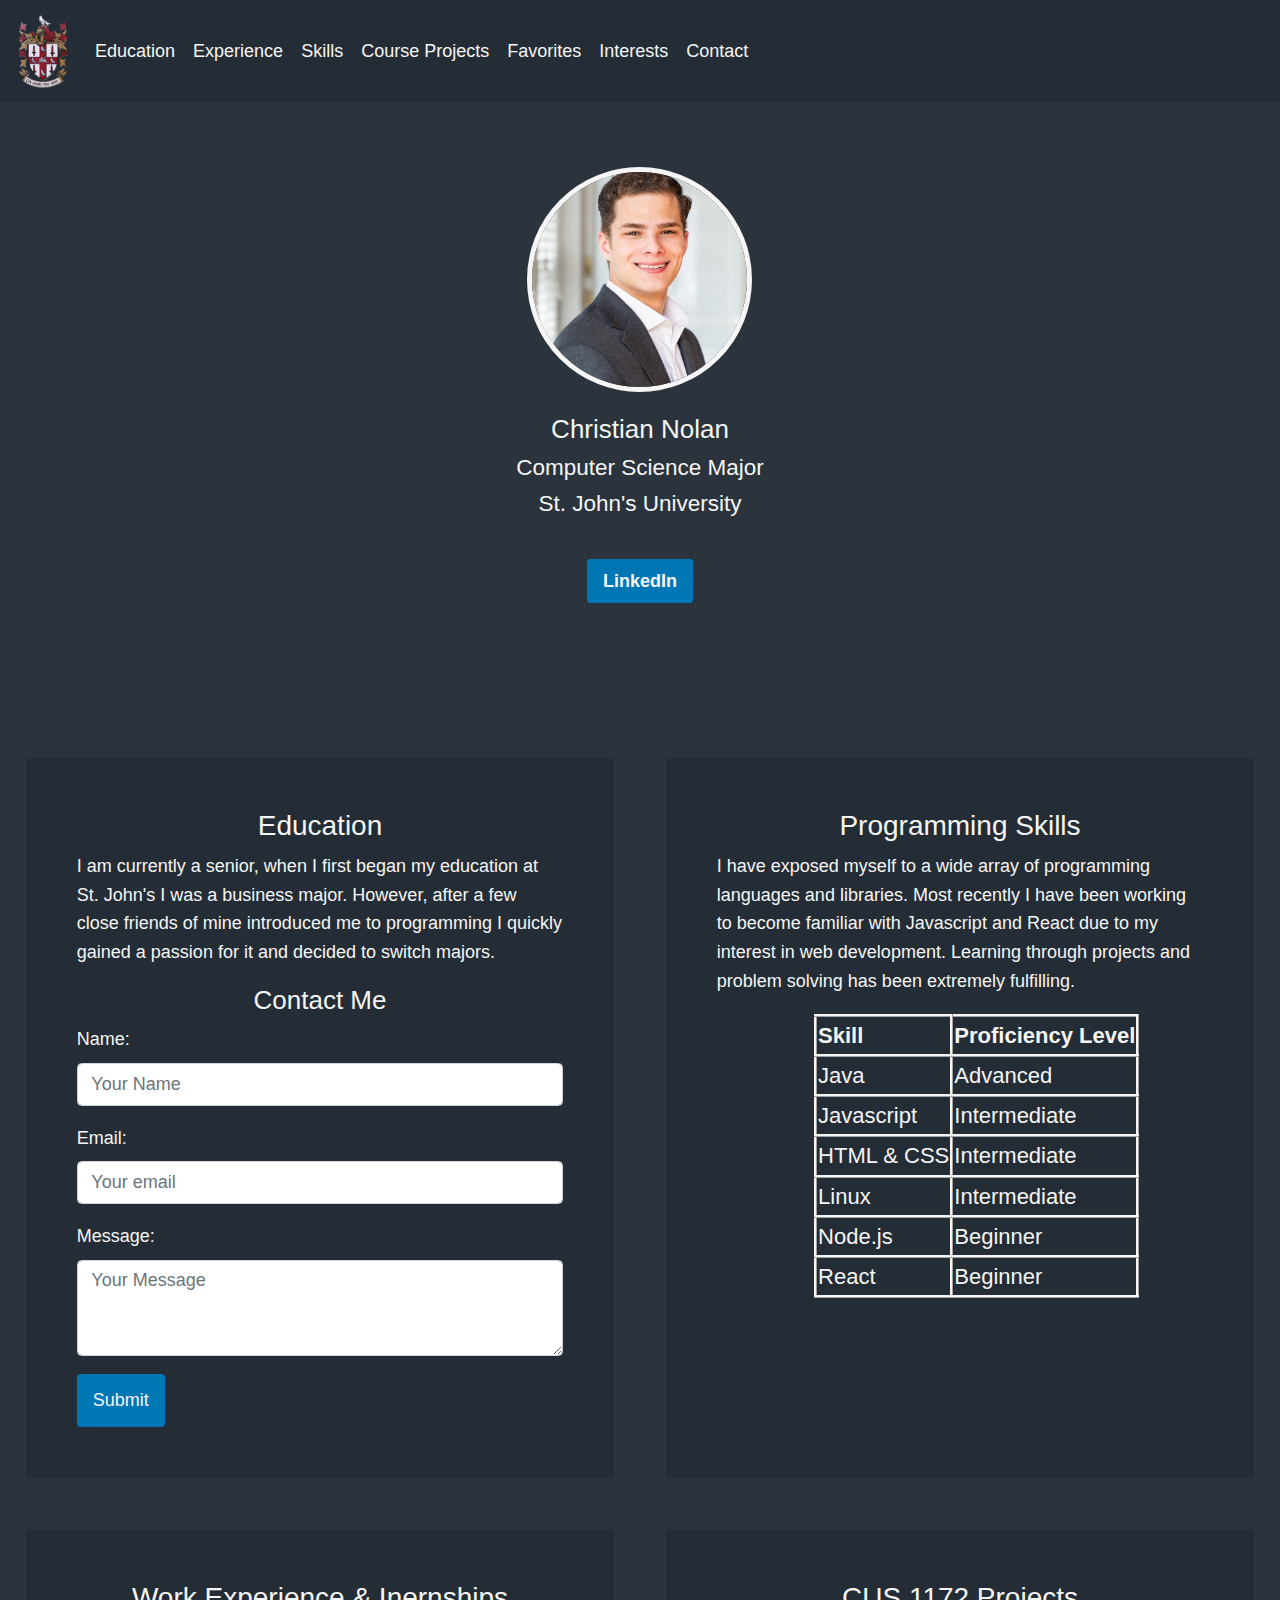
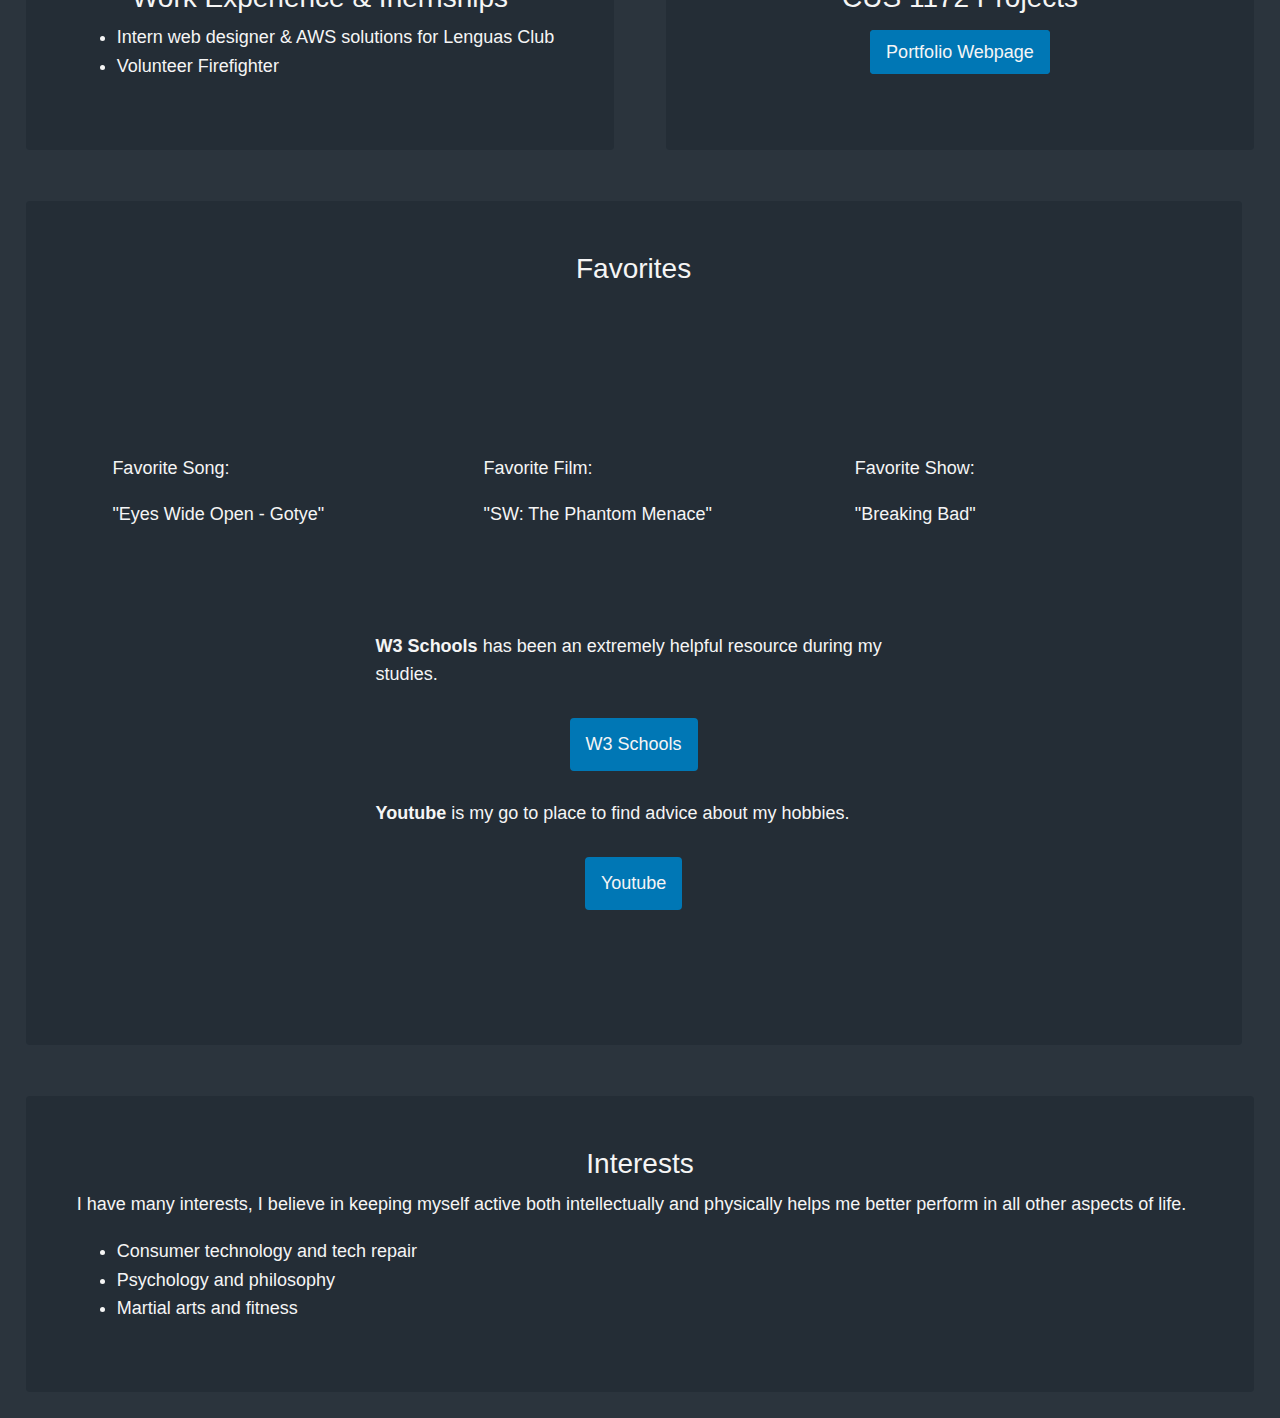
<file: index.html>
<!DOCTYPE html>
<html lang="en">
<!DOCTYPE html>
<html lang="en">

<head>
  <title>Christian Nolan's Portfolio</title>
  <meta charset="utf-8" />
  <meta name="viewport" content="width=device-width, initial-scale=1" />
  <link rel="stylesheet" href="https://cdn.jsdelivr.net/npm/bootstrap@4.6.2/dist/css/bootstrap.min.css" />
  <script src="https://cdn.jsdelivr.net/npm/jquery@3.7.1/dist/jquery.slim.min.js"></script>
  <script src="https://cdn.jsdelivr.net/npm/popper.js@1.16.1/dist/umd/popper.min.js"></script>
  <script src="https://cdn.jsdelivr.net/npm/bootstrap@4.6.2/dist/js/bootstrap.bundle.min.js"></script>
  <link rel="stylesheet" href="https://use.fontawesome.com/releases/v5.7.0/css/all.css" integrity="sha384-lZN37f5QGtY3VHgisS14W3ExzMWZxybE1SJSEsQp9S+oqd12jhcu+A56Ebc1zFSJ" crossorigin="anonymous" />
  <link rel="stylesheet" href="css/final.css" />
  <link rel="stylesheet" href="css/final_tablet.css" />
</head>

<body>
  <nav class="navbar navbar-expand-md">
    <!-- Family Crest for Logo-->
    <a class="navbar-brand">
      <img src="assets/nolan_family_crest_transparent.png" alt="Nolan Family Crest" style="width: 50px" />
    </a>

    <!--Toggle navbar for mobile-->
    <button class="navbar-toggler navbar-dark" type="button" data-toggle="collapse" data-target="#collapsibleNavbar">
      <span class="navbar-toggler-icon"></span>
    </button>

    <!--Navbar Links-->
    <div class="collapse navbar-collapse" id="collapsibleNavbar">
      <ul class="navbar-nav">
        <li class="nav-item">
          <a class="nav-link" href="#education">Education</a>
        </li>
        <li class="nav-item">
          <a class="nav-link" href="#work-experience">Experience</a>
        </li>
        <li class="nav-item">
          <a class="nav-link" href="#skills">Skills</a>
        </li>
        <li class="nav-item">
          <a class="nav-link" href="#projects">Course Projects</a>
        </li>
        <li class="nav-item">
          <a class="nav-link" href="#favorites">Favorites</a>
        </li>
        <li class="nav-item">
          <a class="nav-link" href="#interests">Interests</a>
        </li>
        <li class="nav-item">
          <a class="nav-link" href="#contact">Contact</a>
        </li>
      </ul>
    </div>
  </nav>
  <!--End Navbar-->
  <div class="container-fluid">
    <div class="row pfp" style="height: 70vh">
      <div class="card">
        <img src="assets/profilePic.jpeg" id="profilePic" />
        <div class="card-body">
          <h2>Christian Nolan</h2>
          <h5>Computer Science Major</h5>
          <h5 style="margin-bottom: 20%">St. John's University</h5>
          <strong><a class="submit-btn" id="linked-in" href="https://www.linkedin.com/in/christian-nolan" target="_blank">LinkedIn</a></strong>
        </div>
      </div>
    </div>
  </div>
  <!--Beginning of main content-->
  <div class="container-fluid" id="content">
    <div class="row">
      <div id="education" class="col-md">
        <h1>Education</h1>
        <p> I am currently a senior, when I first began my education at
          St.
          John's I was a business major. However, after a few close
          friends of mine introduced me to programming I quickly
          gained a passion for it and decided to switch majors.</p>
        <!--Contact Section-->
        <h2 id="contactMe">Contact Me</h2>
        <form id="contact" action="placeholder.php" style="width: 100%" method="post">
          <div class="form-group">
            <label for="name">Name:</label>
            <input type="text" id="name" name="name" class="form-control" placeholder="Your Name" required>
          </div>
          <div class="form-group">
            <label for="email">Email:</label>
            <input type="email" id="email" name="email" class="form-control" placeholder="Your email" required>
          </div>
          <div class="form-group">
            <label for="message">Message:</label>
            <textarea id="message" name="message" class="form-control" rows="3" placeholder="Your Message"></textarea>
          </div>
          <input type="submit" value="Submit" class="submit-btn">
        </form>
      </div>
      <div class="col-md" id="skills">
        <!--Skills section and skills table-->
        <h1>Programming Skills</h1>
        <p>I have exposed myself to a wide array of programming
          languages and
          libraries. Most recently I have been working to
          become familiar with Javascript and React due to my
          interest in web development. Learning through projects and problem
          solving has been extremely fulfilling.</p>

        <table id="skill-table" class="table-responsive">
          <tr>
            <th>Skill</th>
            <th>Proficiency Level</th>
          </tr>
          <tr>
            <td>Java</td>
            <td>Advanced</td>
          </tr>
          <tr>
            <td>Javascript</td>
            <td>Intermediate</td>
          </tr>
          <tr>
            <td>HTML & CSS</td>
            <td>Intermediate</td>
          </tr>
          <tr>
            <td>Linux</td>
            <td>Intermediate</td>
          </tr>
          <tr>
            <td>Node.js</td>
            <td>Beginner</td>
          </tr>
          <tr>
            <td>React</td>
            <td>Beginner</td>
          </tr>
        </table>
      </div>
    </div>
    <div class="row">
      <!--Work experience section-->
      <div id="work-experience" class="col-md">
        <h1>Work Experience & Inernships</h1>
        <ul>
          <li>Intern web designer & AWS solutions for Lenguas Club</li>
          <li>Volunteer Firefighter</li>
        </ul>
      </div>
      <!--Projects-->
      <div id="projects" class="col-md">
        <h1>CUS 1172 Projects</h1>
        <ul id="proj-list">
          <li><a href="https://csnolan.github.io" target="_blank" class="submit-btn">Portfolio Webpage</a></li>
        </ul>
      </div>
    </div>
    <div class="row">
      <div class="col-md-8" id="favorites">
        <!--Favorites and interests-->
        <h1>Favorites</h1>
        <div class="favs-container">
          <div class="video">
            <iframe src="https://www.youtube.com/embed/oyVJsg0XIIk" frameborder="0" allowfullscreen></iframe>
            <p>Favorite Song:</p>
            <p>"Eyes Wide Open - Gotye"</p>
          </div>
          <div class="video">
            <iframe src="https://www.youtube.com/embed/8oBEzKm9grM" frameborder="0" allowfullscreen></iframe>
            <p>Favorite Film:</p>
            <p>"SW: The Phantom Menace"</p>
          </div>
          <div class="video">
            <iframe src="https://www.youtube.com/embed/a02i_Ik4GGM" frameborder="0" allowfullscreen></iframe>
            <p>Favorite Show:</p>
            <p>"Breaking Bad"</p>
          </div>
          <div id="fav-sites">
            <p><span style="font-weight: bold;">W3 Schools</span> has been an extremely helpful resource during my studies.</p>
            <a href="https://www.w3schools.com/" target="_blank" class="submit-btn btn-center">W3 Schools</a>
            <p><span style="font-weight: bold;">Youtube</span> is my go to place to find advice about my hobbies.</p>
            <a href="https://www.youtube.com/" target="_blank" class="submit-btn btn-center">Youtube</a>
          </div>
        </div>
      </div>
      <div class="col-md" id="interests">
        <h1>Interests</h1>
        <p>I have many interests, I believe in keeping myself active both
          intellectually and physically helps me better perform
          in all other aspects of life.
        </p>
        <ul>
          <li>Consumer technology and tech repair</li>
          <li>Psychology and philosophy</li>
          <li>Martial arts and fitness</li>
        </ul>
      </div>
    </div>
  </div>

</body>

</html>
</file>
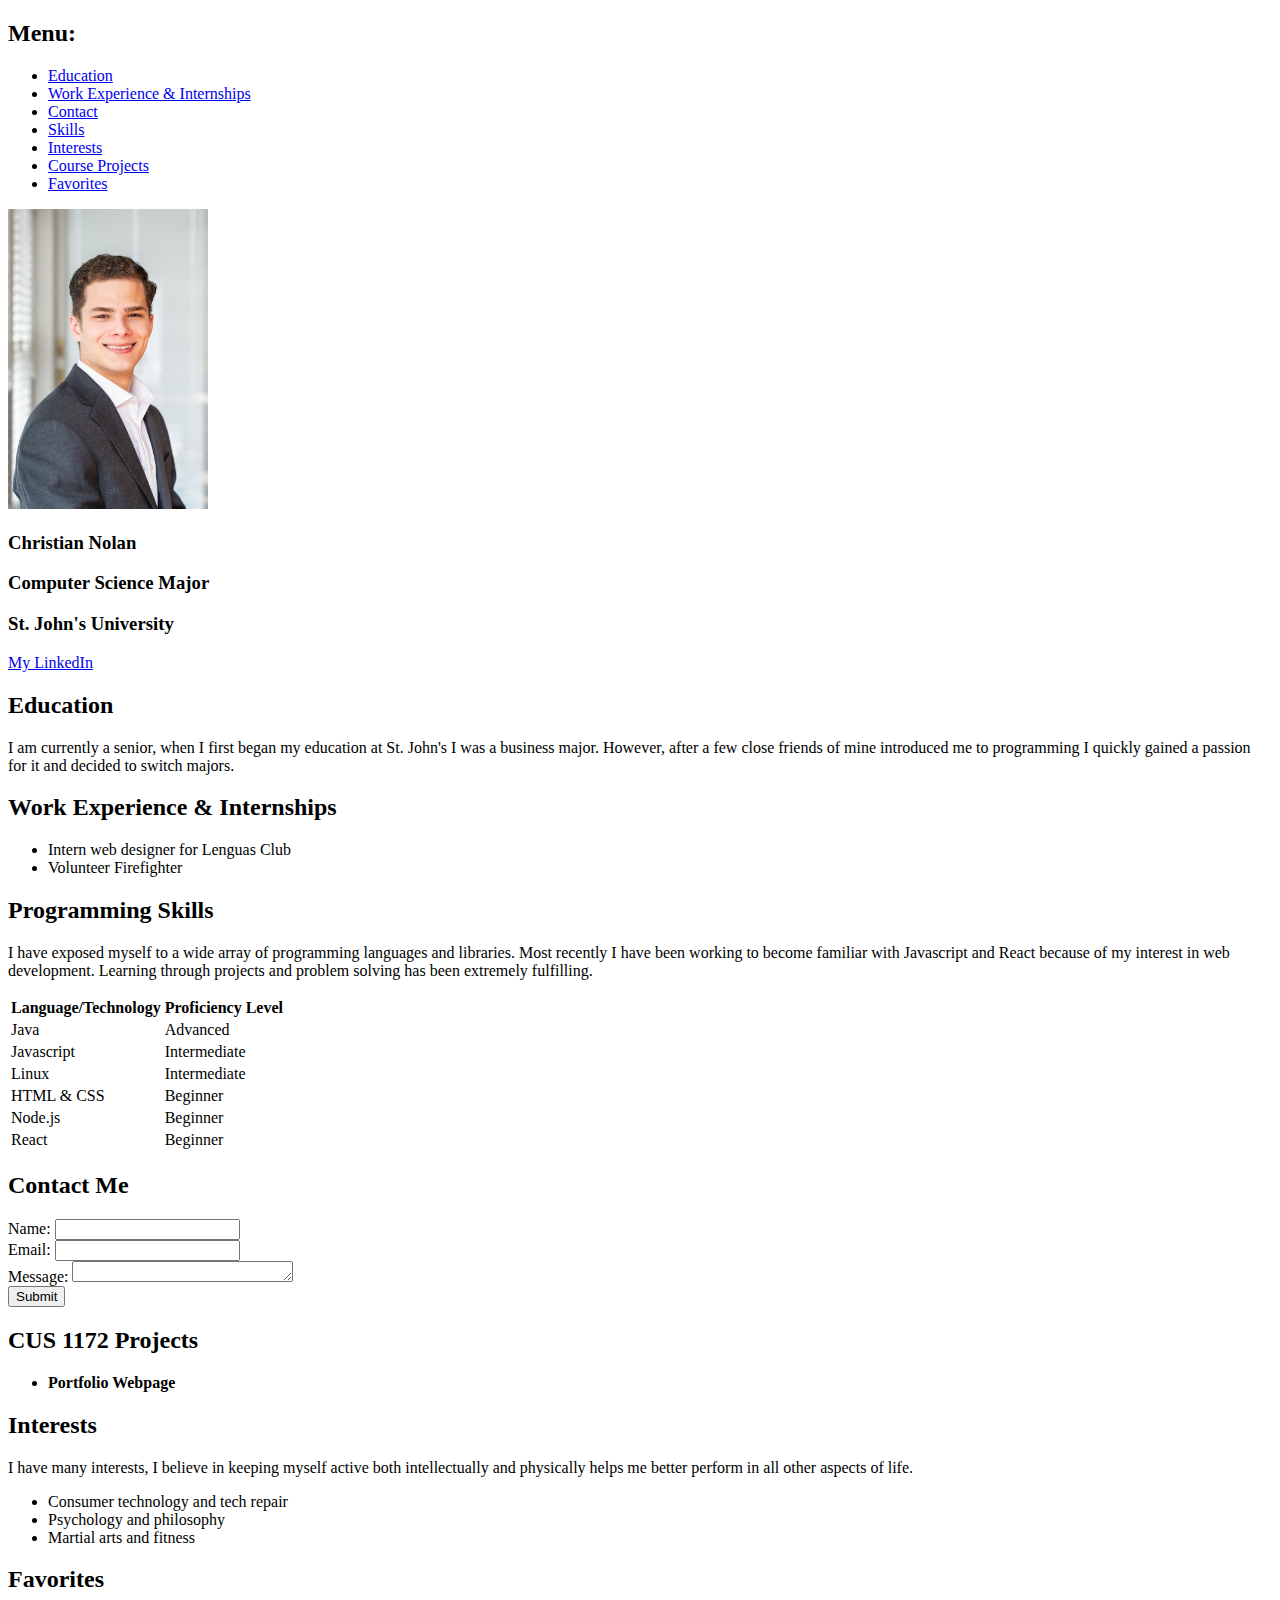
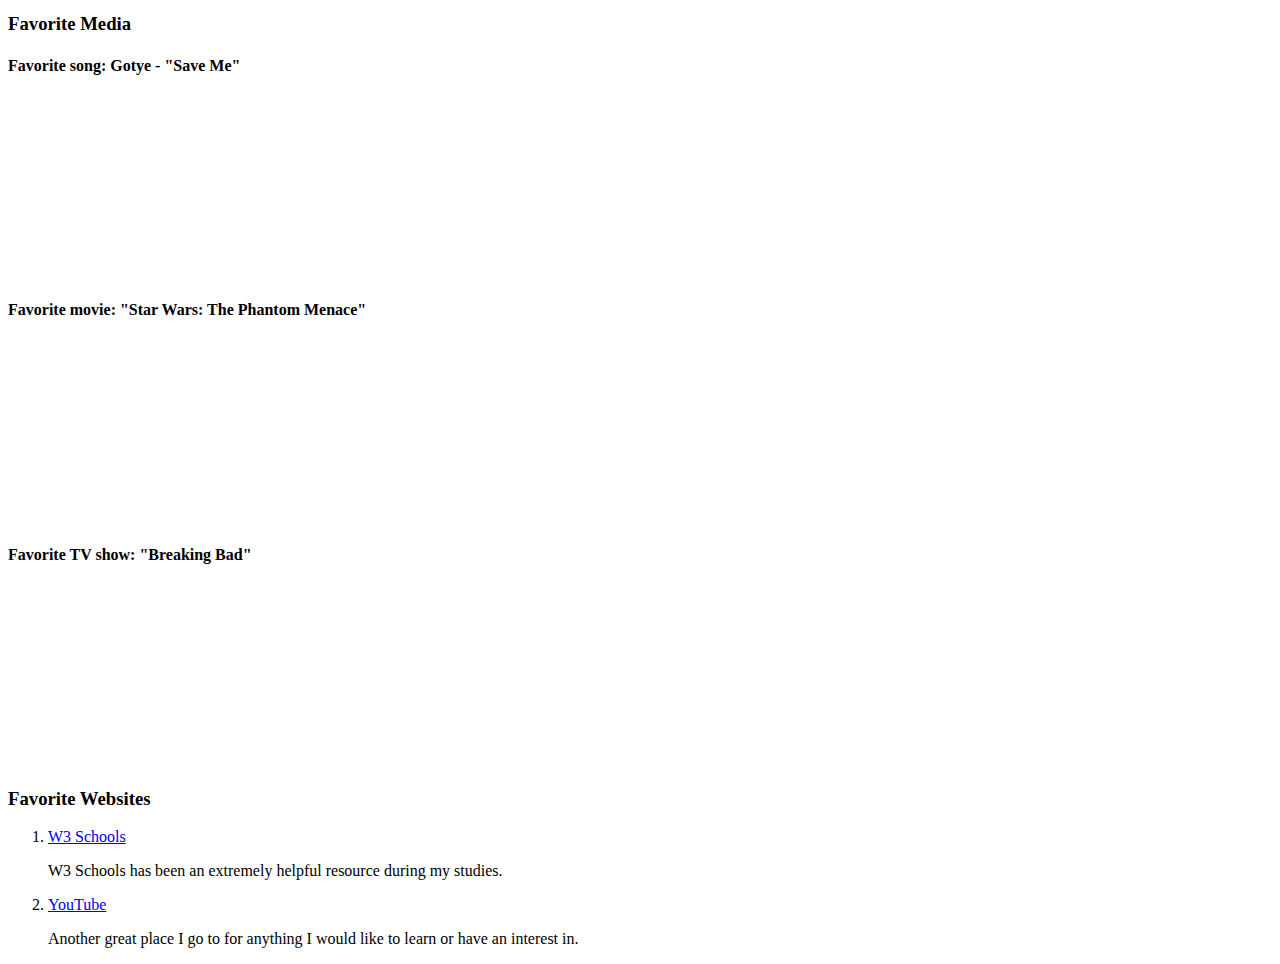
<file: 1172_Milestone1/index.html>
<!DOCTYPE html>
<html lang="en">

<head>
  <meta charset="UTF-8">
  <meta name="viewport" content="width=device-width, initial-scale=1.0">
  <title>Christian Nolan's Portfolio</title>
</head>

<body>
  <div class="menu">
    <h2>Menu:</h2>
    <ul>
      <li><a href="#education">Education</a></li>
      <li><a href="#work-experience">Work Experience & Internships</a></li>
      <li><a href="#contact">Contact</a></li>
      <li><a href="#skills">Skills</a></li>
      <li><a href="#interests">Interests</a></li>
      <li><a href="#projects">Course Projects</a></li>
      <li><a href="#favorites">Favorites</a></li>
    </ul>
  </div>
  <div class="header">
    <img src="assets/portfolioPic.jpeg" alt="Christian Nolan's Profile Picture" width="200" height="300">

    <h3>Christian Nolan</h3>
    <h3>Computer Science Major</h3>
    <h3>St. John's University</h3>
    <a href="https://www.linkedin.com/in/christian-nolan" target="_blank">My LinkedIn</a>
  </div>
  <div id="education">
    <h2>Education</h2>
    <p> I am currently a senior, when I first began my education at St. John's I was a business major. However, after a few close
      friends of mine introduced me to programming I quickly gained a passion for it and decided to switch majors.</p>
  </div>
  <div id="work-experience">
    <h2>Work Experience & Internships</h2>
    <ul>
      <li>Intern web designer for Lenguas Club</li>
      <li>Volunteer Firefighter</li>
    </ul>
  </div>
  <div id="skills">
    <h2>Programming Skills</h2>
    <p>I have exposed myself to a wide array of programming languages and libraries. Most recently I have been working to
      become familiar with Javascript and React because of my interest in web development. Learning through projects and problem solving
      has been extremely fulfilling.</p>
    <table>
      <tr>
        <th>Language/Technology</th>
        <th>Proficiency Level</th>
      </tr>
      <tr>
        <td>Java</td>
        <td>Advanced</td>
      </tr>
      <tr>
        <td>Javascript</td>
        <td>Intermediate</td>
      </tr>
      <tr>
        <td>Linux</td>
        <td>Intermediate</td>
      </tr>
      <tr>
        <td>HTML & CSS</td>
        <td>Beginner</td>
      </tr>
      <tr>
        <td>Node.js</td>
        <td>Beginner</td>
      </tr>
      <tr>
        <td>React</td>
        <td>Beginner</td>
      </tr>
    </table>
  </div>
  <div id="contact">
    <h2>Contact Me</h2>
    <form action="placeholder.php" method="post">
      <label for="name">Name:</label>
      <input type="text" id="name" name="name" required>
      <br>

      <label for="email">Email:</label>
      <input type="email" id="email" name="email" required>
      <br>

      <label for="message">Message:</label>
      <textarea id="message" name="message" rows="1" cols="25" required></textarea>
      <br>

      <input type="submit" value="Submit">
    </form>
  </div>
  <div id="projects">
    <h2>CUS 1172 Projects</h2>
    <ul>
      <li><strong>Portfolio Webpage</strong></li>
    </ul>
  </div>
  <div id="interests">
    <h2>Interests</h2>
    <p>I have many interests, I believe in keeping myself active both intellectually and physically helps me better perform
      in all other aspects of life.
    </p>
    <ul>
      <li>Consumer technology and tech repair</li>
      <li>Psychology and philosophy</li>
      <li>Martial arts and fitness</li>
    </ul>
  </div>
  <div id="favorites">
    <h2>Favorites</h2>
    <h3>Favorite Media</h3>
    <h4>Favorite song: Gotye - "Save Me"</h4>
    <iframe width="320" height="180" src="https://www.youtube.com/embed/oyVJsg0XIIk" frameborder="0" allowfullscreen></iframe>
    <h4>Favorite movie: "Star Wars: The Phantom Menace"</h4>
    <iframe width="320" height="180" src="https://www.youtube.com/embed/8oBEzKm9grM" frameborder="0" allowfullscreen></iframe>
    <h4>Favorite TV show: "Breaking Bad"</h4>
    <iframe width="320" height="180" src="https://www.youtube.com/embed/a02i_Ik4GGM" frameborder="0" allowfullscreen></iframe>
    <h3>Favorite Websites</h3>
    <ol>
      <li><a href="https://www.w3schools.com/" target="_blank">W3 Schools</a></li>
      <p>W3 Schools has been an extremely helpful resource during my studies.</p>
      <li><a href="https://www.youtube.com/" target="_blank">YouTube</a></li>
      <p>Another great place I go to for anything I would like to learn or have an interest in.</p>
    </ol>
  </div>
</body>

</html>
</file>
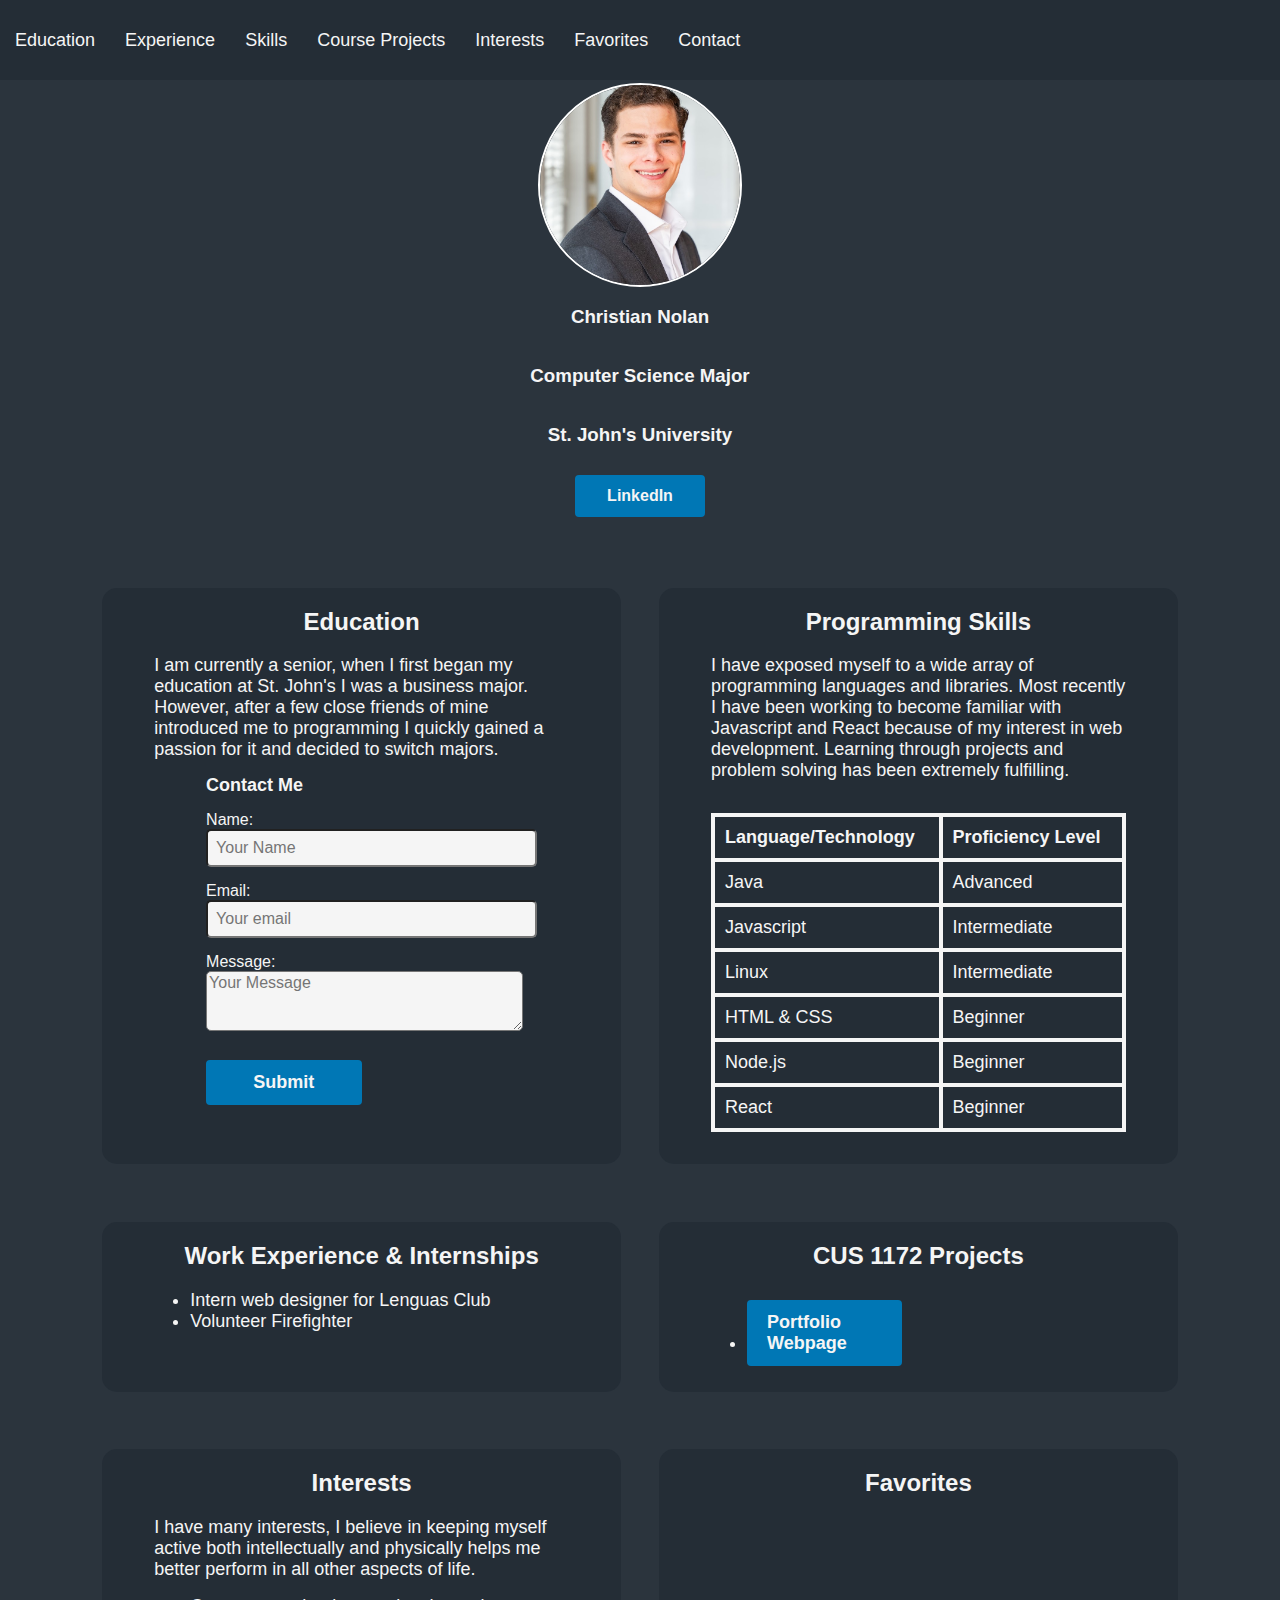
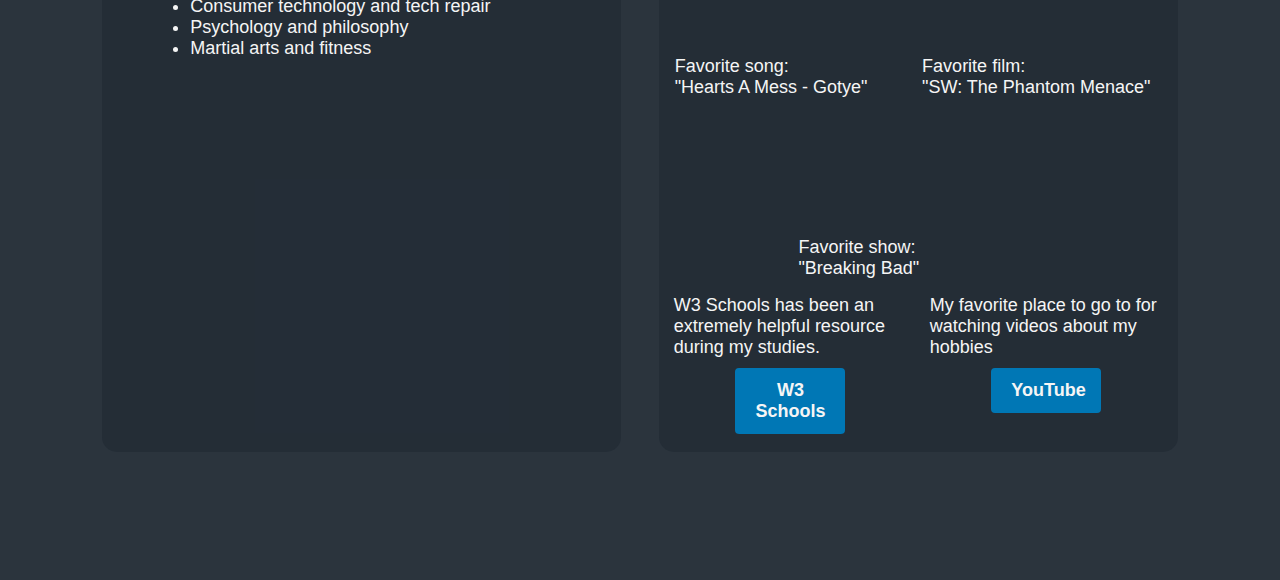
<file: 1172_Milestone2/index.html>
<!DOCTYPE html>
<html lang="en">

<head>
  <meta charset="UTF-8">
  <meta name="viewport" content="width=device-width, initial-scale=1.0">
  <link rel="stylesheet" href="css/mycss_web.css">
  <link rel="stylesheet" media="screen and (max-width: 900px)"href="css/mycss_tablet.css">
  <title>Christian Nolan's Portfolio</title>
</head>

<body>
    <nav class="screen_only">
      <ul>
        <li><a href="#education">Education</a></li>
        <li><a href="#work-experience">Experience</a></li>
        <li><a href="#skills">Skills</a></li>
        <li><a href="#projects">Course Projects</a></li>
        <li><a href="#interests">Interests</a></li>
        <li><a href="#favorites">Favorites</a></li>
        <li><a href="#education">Contact</a></li>
      </ul>
    </nav>
  <div class="center-card">
    <img src="assets/portfolioPic.jpeg" alt="Christian Nolan's Profile Picture" width="200" height="300">
    <h3>Christian Nolan</h3>
    <h3>Computer Science Major</h3>
    <h3>St. John's University</h3>
    <strong><a href="https://www.linkedin.com/in/christian-nolan" target="_blank">LinkedIn</a></strong>
  </div>
  <div class="container">
    <div id="education" class="box">
      <h2>Education</h2>
      <p style="width: 80%; margin: 0 auto; text-align: start;"> I am currently a senior, when I first began my education at
        St.
        John's I was a business major. However, after a few close
        friends of mine introduced me to programming I quickly
        gained a
        passion for it and decided to switch majors.</p>
      <div id="contact" class="form-container">
        <h2>Contact Me</h2>
        <form action="placeholder.php" method="post">
          <div class="form-group">
            <label for="name">Name:</label>
            <input type="text" id="name" name="name" class="form-input" placeholder="Your Name" required>
          </div>
          <div class="form-group">
            <label for="email">Email:</label>
            <input type="email" id="email" name="email" class="form-input" placeholder="Your email" required>
          </div>
          <div class="form-group">
            <label for="message">Message:</label>
            <textarea id="message" name="message" class="form-input" rows="3" placeholder="Your Message"></textarea>
          </div>
          <input type="submit" value="Submit" class="submit-btn">
        </form>
      </div>
    </div>
    <div id="skills" class="box">
      <h2>Programming Skills</h2>
      <p style="width: 80%; margin: 0 auto; text-align: start;">I have exposed myself to a wide array of programming
        languages and
        libraries. Most recently I have been working to
        become familiar with Javascript and React because of my
        interest in
        web development. Learning through projects and problem
        solving
        has been extremely fulfilling.</p>
      <table>
        <tr>
          <th>Language/Technology</th>
          <th>Proficiency Level</th>
        </tr>
        <tr>
          <td>Java</td>
          <td>Advanced</td>
        </tr>
        <tr>
          <td>Javascript</td>
          <td>Intermediate</td>
        </tr>
        <tr>
          <td>Linux</td>
          <td>Intermediate</td>
        </tr>
        <tr>
          <td>HTML & CSS</td>
          <td>Beginner</td>
        </tr>
        <tr>
          <td>Node.js</td>
          <td>Beginner</td>
        </tr>
        <tr>
          <td>React</td>
          <td>Beginner</td>
        </tr>
      </table>
    </div>
    <div id="work-experience" class="box">
      <h2>Work Experience & Internships</h2>
      <ul>
        <li>Intern web designer for Lenguas Club</li>
        <li>Volunteer Firefighter</li>
      </ul>
    </div>
    <div id="projects" class="box">
      <h2>CUS 1172 Projects</h2>
      <ul>
        <li><a href="https://csnolan.github.io" target="_blank" class="link-btn">Portfolio Webpage</a></li>
      </ul>
    </div>
    <div id="interests" class="box">
      <h2>Interests</h2>
      <p>I have many interests, I believe in keeping myself active both
        intellectually and physically helps me better perform
        in all other aspects of life.
      </p>
      <ul>
        <li>Consumer technology and tech repair</li>
        <li>Psychology and philosophy</li>
        <li>Martial arts and fitness</li>
      </ul>
    </div>
    <div id="favorites" class="box">
      <div class="header">
        <h2>Favorites</h2>
      </div>
      <span class="boxvid box2">
        <div class="video-container">
          <iframe width="240" height="135" src="https://www.youtube.com/embed/oyVJsg0XIIk" frameborder="0" allowfullscreen></iframe>
          <p class="video-caption">Favorite song: </p>
          <p class="video-caption">"Hearts A Mess - Gotye"</p>
        </div>
        <div class="video-container">
          <iframe width="240" height="135" src="https://www.youtube.com/embed/8oBEzKm9grM" frameborder="0" allowfullscreen></iframe>
          <p class="video-caption">Favorite film: </p>
          <p class="video-caption">"SW: The Phantom Menace"</p>
        </div>
        <div class="video-container">
          <iframe width="240" height="135" src="https://www.youtube.com/embed/a02i_Ik4GGM" frameborder="0" allowfullscreen></iframe>
          <p class="video-caption">Favorite show: </p>
          <p class="video-caption">"Breaking Bad"</p>
        </div>
      </span>
      <div id="favorite-websites" class="container">
        <div class="box box2">
          <p>W3 Schools has been an extremely helpful resource during my studies.</p>
          <a href="https://www.w3schools.com/" target="_blank" class="link-btn">W3 Schools</a>
        </div>
        <div class="box box2">
          <p>My favorite place to go to for watching videos about my hobbies</p>
          <a href="https://www.youtube.com/" target="_blank" class="link-btn">YouTube</a>
        </div>
      </div>
    </div>

  </div>

  </div>
</file>
<file: css/final.css>
/* Global and Navbar */

* {
    font-family: "Montserrat", sans-serif;
    font-size: 18px;
    line-height: 1.6;
    color: whitesmoke;
}

h1 {
    font-size: 28px;
}

h2 {
    font-size: 26px;
}

h3 {
    font-size: 22px;
}

body {
    background-color: rgba(20, 30, 40, 0.9);
}

.navbar {
    background-color: rgba(20, 30, 40, 0.3);
}

.navbar-nav .nav-link {
    color: whitesmoke;
}

.card {
    background-color: rgba(255, 255, 255, 0);
    height: 50vh;
    border: none;
    margin: 5% auto;
    flex-direction: column;
    align-items: center;
    text-align: center;
}

#profilePic {
    width: 225px;
    height: 225px;
    border-radius: 50%;
    border: 5px solid whitesmoke;
    object-fit: cover;
}

.submit-btn {
    font-size: 18px;
    text-decoration: none;
    color: whitesmoke;
    padding: 8px 12px;
    border-radius: 4px;
    background-color: #0077b5;
    border: 4px solid #0077b5;
}

.col-md,
.col-md-8 {
    background-color: rgba(20, 30, 40, 0.3);
    border-width: 4px;
    border-radius: 4px;
    margin: 2%;
    padding: 4vw;

    h1 {
        text-align: center;
    }

    h2 {
        text-align: center;
    }
}

.col-md-8 {
    margin-right: 0px;
}

.row {
    justify-content: space-around;
}

#skill-table {
    width: 90%;
    margin: 2% 20%;
    border-collapse: collapse;
}

#skill-table th,
td {
    border: 3px solid whitesmoke;
    font-size: 22px;
    border-style: inset;
}

.favs-container {
    display: flex;
    flex-wrap: wrap;
    justify-content: space-around;
}



#fav-sites {
    margin: 5%;
}

#fav-sites p {
    margin: 5%;
}

#proj-list {
    padding-left: 0;
}

#proj-list,
.btn-center {
    text-align: center;
    list-style-type: none;
    margin: 5% auto;
    display: table;
}
</file>
<file: css/final_tablet.css>
@media (max-width: 1600px) {
    .favs-container {
        flex-direction: row;
    }



    #favorites {
        min-width: 95%;
        flex: 0 0 100%;
        margin-right: 5%;
    }

}

@media (max-width: 1000px) {
    .submit-btn {
        font-size: 16px;
    }

    .row>* {
        flex-basis: 100%;
        max-width: 100%;
    }


}

@media print {

    .navbar,
    #contact,
    .submit-btn,
    .video,
    #projects,
    #contactMe {
        display: none;
    }

    .card-body {
        margin: 0;
        padding: 0;
    }

}
</file>
<file: 1172_Milestone2/css/mycss_web.css>
@media print {
    .screen_only {
        display: none;
    }
}

/* CSS for global styles */

body {
    font-family: 'Montserrat', sans-serif;
    color: whitesmoke;
    background-color: rgba(20, 30, 40, 0.9);
    margin: 0;
    margin-bottom: 10%;
    width: 100%;
}

h1 {
    font-size: 32px;
}

h2 {
    font-size: 24px;
}

p {
    font-size: 18px;
}

li {
    font-size: 18px
}

/* CSS for Navigation Bar */

nav {
    width: 100%;
    align-items: center;
    display: flex;
    justify-content: flex-start;
    background-color: rgba(20, 30, 40, 0.3);
    height: 80px;
    padding: 0;
    margin: 0 auto;
    
}

nav ul {
    display: flex;
    padding: 0px;
    margin: 0px;
    list-style: none;
}

nav a{
    color: whitesmoke;
    text-decoration: none;
    padding: 15px;
    display: block;
    text-align: center;
    font-size: 18px;
}

nav li {
    float: left;
}

nav a:hover {
    font-weight: bolder;
}

/* CSS for center image and quick-info */



.center-card {
    margin: 0 auto;
    max-width: 300px;
    display: flex;
    flex-direction: column;
    justify-content: center;
    height: 50vh;
    text-align: center;
}

.center-card img {
    border: 2px solid white;
    border-radius: 50%;
    width: 200px;
    height: 200px;
    object-fit: cover;
    display: block;
    margin: 0 auto;
}


.center-card a {
    width: 30%;
    display: inline-block;
    margin: 10px auto;
    text-decoration: none;
    font-weight: bolder;
    background-color: #0077b5;
    color: whitesmoke;
    padding: 8px 16px;
    border: 4px solid #0077b5;
    border-radius: 4px;
}


/* CSS for table */

#skills table {
    width: 80%;
    margin: 2em auto;
    border-collapse: collapse;
    border: 4px solid whitesmoke;
    border-style: inset;
}

#skills th,
#skills td {
    text-align: left;
    padding: 10px;
    border: 4px solid whitesmoke;
    font-size: large;
}

/* CSS for forms */

.form-container {
    width: 60%;
    margin: 0 auto;
    text-align: start;
}

.form-container h2 {
    font-size: 18px;
}

.form-group {
    margin-bottom: 15px;
}

.form-group input {
    padding: 8px;
    font-size: 16px;
}

#message,
#email,
#name {
    width: 100%;
    font-size: 16px;
    border-radius: 5px;
    background-color: whitesmoke;
    font-family: 'Montserrat', sans-serif;
}

.submit-btn {
    font-size: 18px;
    width: 50%;
    display: inline-block;
    margin: 10px auto;
    text-decoration: none;
    font-weight: bolder;
    background-color: #0077b5;
    color: whitesmoke;
    padding: 8px 16px;
    border: 4px solid #0077b5;
    border-radius: 4px;
}

.link-btn {
    font-size: 18px;
    width: 30%;
    display: inline-block;
    margin: 10px auto;
    text-decoration: none;
    font-weight: bolder;
    background-color: #0077b5;
    color: whitesmoke;
    padding: 8px 16px;
    border: 4px solid #0077b5;
    border-radius: 4px;
}

.container {
    max-width: 90vw;
    margin: 0 auto;
    display: flex;
    justify-content: space-evenly;
    align-content: space-around;
    flex-wrap: wrap;
}

.box {
    width: calc(50% - 5%);
    height: auto;
    text-align: center;
    border-radius: 15px;
    margin-top: 5%;
    background-color: rgba(20, 30, 40, 0.3);
}

.box p,
.box li {
    text-align: left;
    width: 80%;
    margin: 0 auto;
}

.boxvid {
    display: flex;
    justify-content: space-evenly;
    align-items: center;
}

.box2 {
    background-color: rgba(255, 255, 255, 0);
    margin: 8px;
    flex-wrap: wrap;
}

.box2 p {
    text-align: left;
    width: 100%;
}

.video-caption {
    margin-top: 5px;
    margin-bottom: 10px;
}

@keyframes flash {
    0% {
        background-color: inherit;
    }

    50% {
        background-color: rgb(20, 90, 110);
    }

    100% {
        background-color: inherit;
    }
}

#education:target,
#work-experience:target,
#skills:target,
#projects:target,
#interests:target,
#favorites:target {
    animation: flash 1s ease-in-out;
}
</file>
<file: 1172_Milestone2/css/mycss_tablet.css>
body {
    width: 100%;
}

p {
    max-width: 80%;
}

nav {
    justify-content: space-between;
    margin-top: 5%;
    padding-bottom: 70px;
    flex-wrap: wrap;
}

nav ul {
    flex-wrap: wrap;
    justify-content: column;
}

nav li,
nav a {
    margin-right: 0;
}

.center-card {
    padding-top: 20%;
    padding-bottom: 10%;
}

.container {
    flex-direction: column;
    align-items: center;
    width: 100%;
}

.box {
    width: 100%;
    margin: 10% auto;
    justify-self: center;
    align-self: center;
}

.submit-btn {
    width: 60%;
    margin: 5% auto;
}

#skills table {
    width: 80%;
    font-size: 8px;
}
</file>
